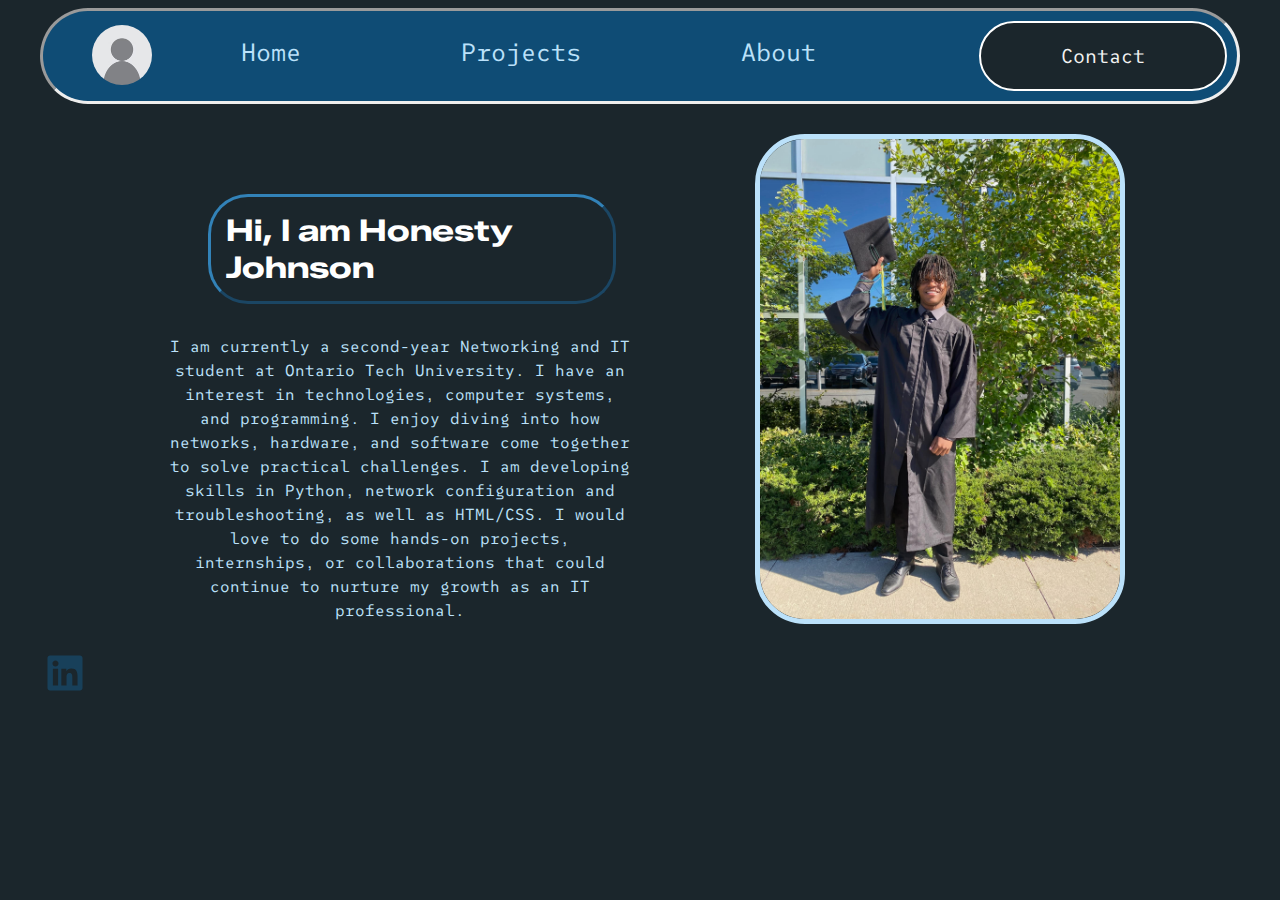
<file: index.html>
<!DOCTYPE HTML>

<html>

    <head>
        <meta charset="UTF-8">
        <title>Homepage</title>
        <link rel="stylesheet" type="text/css" href="style.css">
        <link rel="preconnect" href="https://fonts.googleapis.com">
        <link rel="preconnect" href="https://fonts.gstatic.com" crossorigin>
        <link href="https://fonts.googleapis.com/css2?family=SUSE+Mono:ital,wght@0,100..800;1,100..800&display=swap" rel="stylesheet">
        <link rel="preconnect" href="https://fonts.googleapis.com">
        <link rel="preconnect" href="https://fonts.gstatic.com" crossorigin>
        <link href="https://fonts.googleapis.com/css2?family=SUSE+Mono:ital,wght@0,100..800;1,100..800&family=Zalando+Sans+Expanded:ital,wght@0,200..900;1,200..900&display=swap" rel="stylesheet">
    </head>
    <body>
        <div id="wrapper">
            <header>
                <nav class="navbar">
                    <ul>
                    <!--NAVIGATION BAR + SMALL PROFILE PICTURE-->
                    <li><img src="blank-pfp.png" width="5%" height="100%"></li>
                    <li><a href="index.html">Home</a></li>
                    <li><a href="projects.html">Projects</a></li>
                    <li><a href="aboutme.html">About</a></li>
                    <li class="contact"><a href="contactme.html">Contact</a></li>
                    </ul>
                </nav>
                <div class="left-column">
                <h1>Hi, I am Honesty Johnson</h1>
                <p>I am currently a second-year Networking and IT student at Ontario Tech University. 
                    I have an interest in technologies, computer systems, and programming.
                    I enjoy diving into how networks, hardware, and software come together to solve 
                    practical challenges. I am developing skills in Python, network configuration and 
                    troubleshooting, as well as HTML/CSS. I would love to do some hands-on projects, 
                    internships, or collaborations that could continue to nurture my growth as an IT professional.</p> 
                    <a href="https://www.linkedin.com/in/honesty-j-89b70a272" target="_blank"><img src="linkedin.svg" alt="www.linkedin.com/in/honesty-j-89b70a272"></a>
                </div>
                <div class="right-column">
                    <img src="gradpic.jpg">
                </div>
            </header>
            <footer>
                
            </footer>
    </body>
</html>
</file>
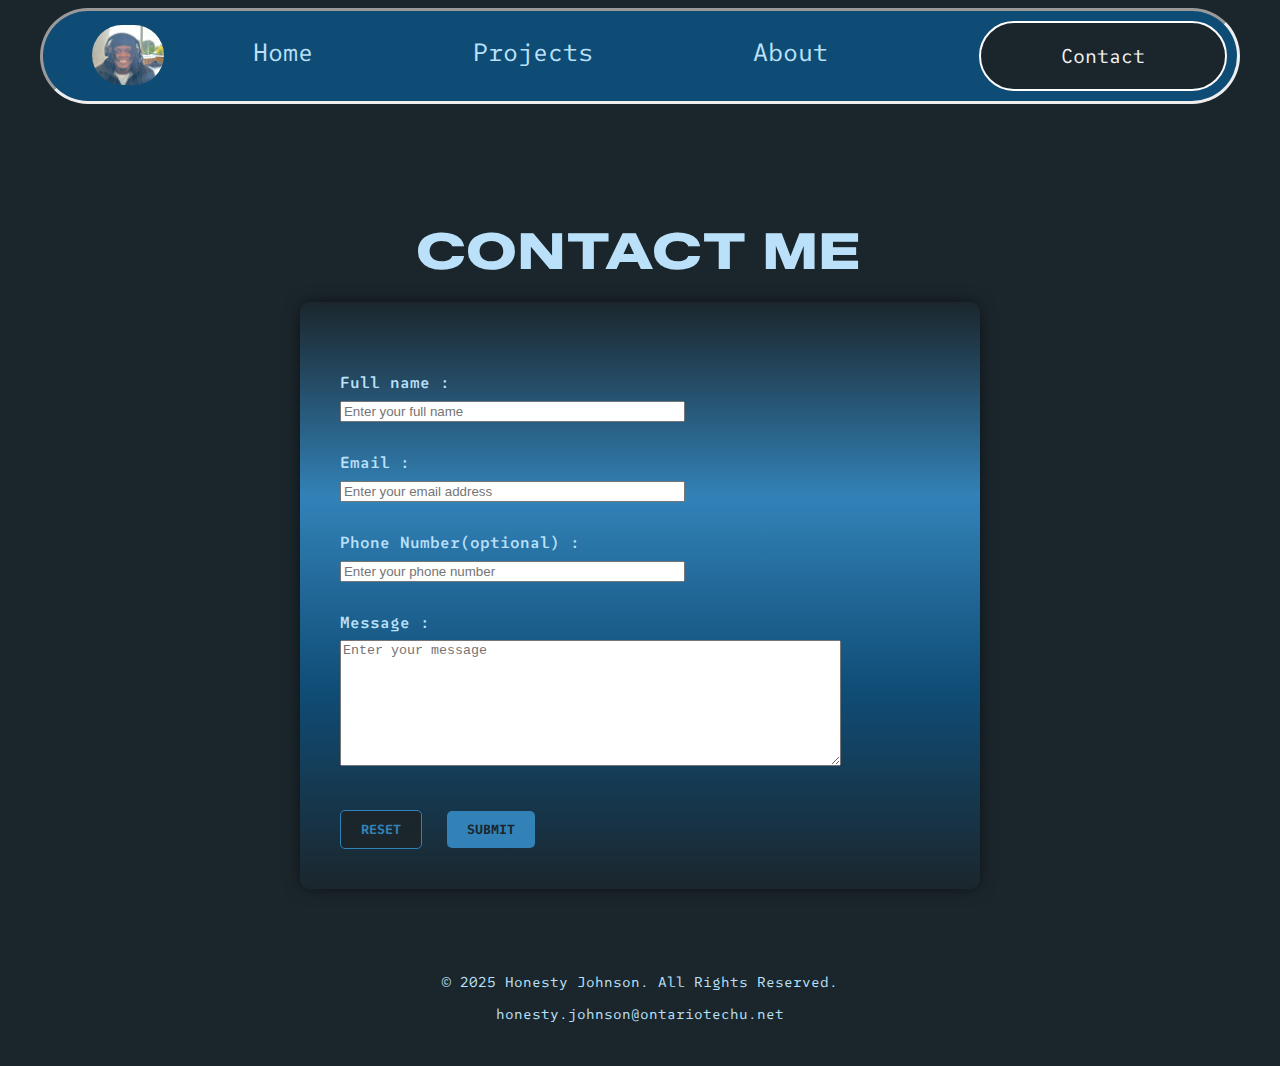
<file: contactme.html>
<!DOCTYPE HTML>

<html lang="en">

<head>
    <meta charset="UTF-8">
    <meta name="viewport" content="width=device-width, initial-scale=1.0">
    <title>Contact Me</title>
    <link rel="stylesheet" type="text/css" href="style.css">
    <link rel="preconnect" href="https://fonts.googleapis.com">
    <link rel="preconnect" href="https://fonts.gstatic.com" crossorigin>
    <link href="https://fonts.googleapis.com/css2?family=SUSE+Mono:ital,wght@0,100..800;1,100..800&display=swap" rel="stylesheet">
    <link rel="preconnect" href="https://fonts.googleapis.com">
    <link rel="preconnect" href="https://fonts.gstatic.com" crossorigin>
    <link href="https://fonts.googleapis.com/css2?family=SUSE+Mono:ital,wght@0,100..800;1,100..800&family=Zalando+Sans+Expanded:ital,wght@0,200..900;1,200..900&display=swap" rel="stylesheet">
    <link rel="stylesheet" href="style.css" media="only screen and (min-width:961px)">
    <link rel="stylesheet" href="tablet.css" media="only screen and (min-width:481px) and (max-width:960px)">
    <link rel="stylesheet" href="phone.css" media="only screen and (max-width:480px)">
</head>

<body>
    <div id="wrapper">
        <header>
            <nav class="navbar">
                <ul>
                    <!--NAVIGATION BAR + SMALL PROFILE PICTURE-->
                    <li><img src="pfp.jpg" alt="small picture"></li>
                    <li><a href="index.html">Home</a></li>
                    <li><a href="projects.html">Projects</a></li>
                    <li><a href="aboutme.html">About</a></li>
                    <li class="contact"><a href="contactme.html">Contact</a></li>
                </ul>
            </nav>
        </header>
        
        <h6>CONTACT ME</h6>
        
        <div class="form">
            <form action="mailto:honesty.johnson@ontariotechu.net?subject=Contact-Form" enctype="text/plain" method="post" name="Form">
                <p>
                    <label for="name"> Full name :</label>
                    <input type="text" id="name" name="name" size="40" placeholder="Enter your full name" required>
                </p>
                <p>
                    <label for="email">Email :</label>
                    <input type="email" id="email" name="email" size="40" placeholder="Enter your email address" required>
                </p>
                <p>
                    <label for="number">Phone Number(optional) :</label>
                    <input type="tel" id="number" name="number" placeholder="Enter your phone number" size="40">
                </p>
                <p>
                    <label for="message">Message :</label>
                    <textarea name="message" id="message" cols="60" rows="8" placeholder="Enter your message" required></textarea>
                </p>
                <br>
                <input type="reset" value="reset">
                <input type="submit" value="Submit">
            </form>
        </div>
        
        <footer>
            <p>&copy; 2025 Honesty Johnson. All Rights Reserved.</p>
            <p>honesty.johnson@ontariotechu.net</p>
        </footer>
    </div>

</body>

</html>
</file>
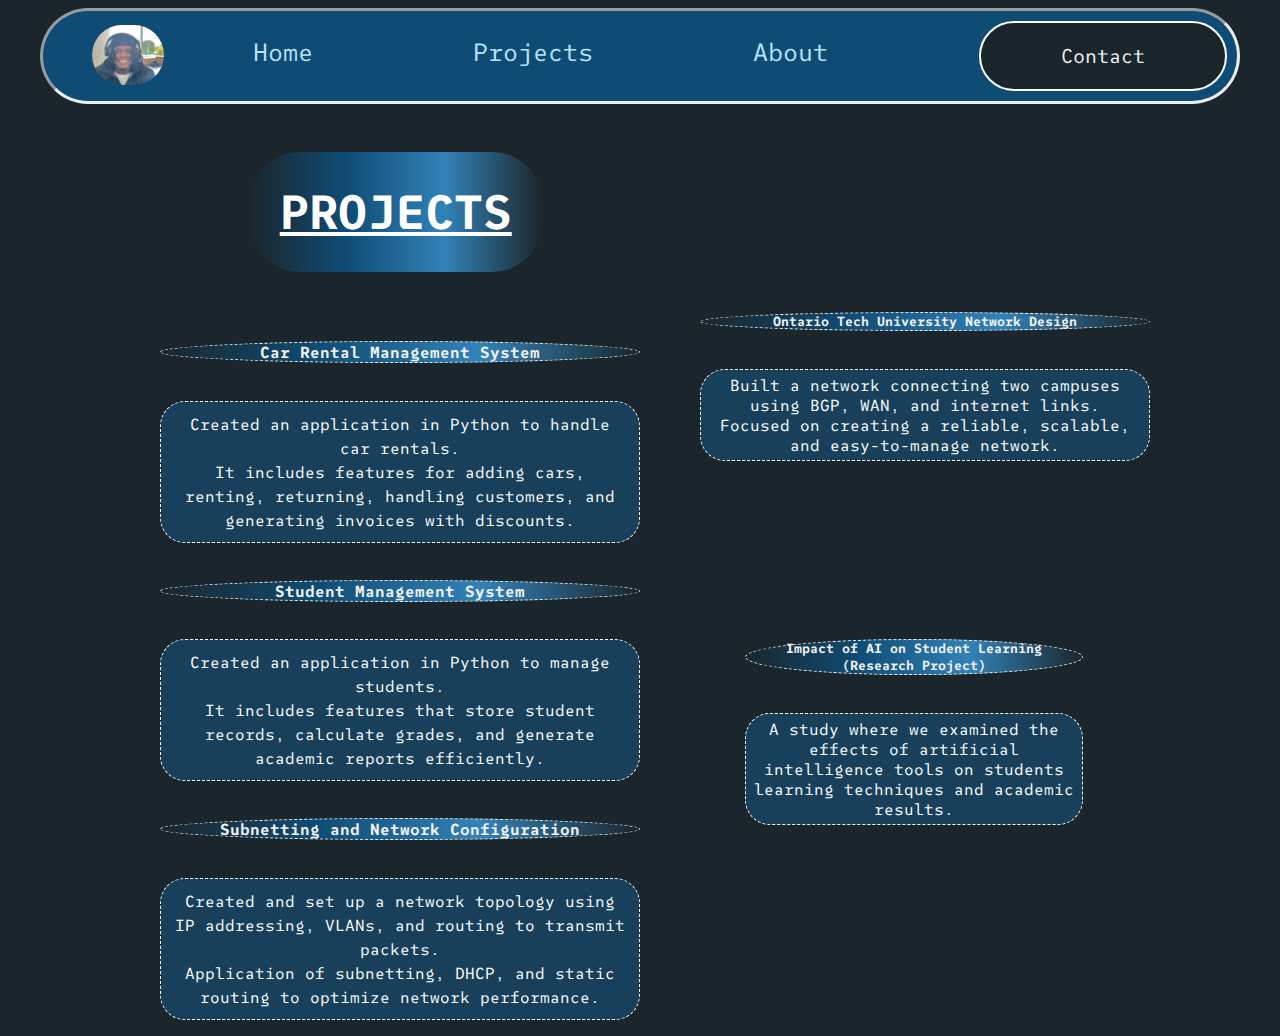
<file: projects.html>
<!DOCTYPE HTML>

<html>

<head>
    <meta charset="UTF-8">
    <title>Projects</title>
    <link rel="stylesheet" type="text/css" href="style.css">
    <link rel="preconnect" href="https://fonts.googleapis.com">
    <link rel="preconnect" href="https://fonts.gstatic.com" crossorigin>
    <link href="https://fonts.googleapis.com/css2?family=SUSE+Mono:ital,wght@0,100..800;1,100..800&display=swap"
        rel="stylesheet">
    <link rel="preconnect" href="https://fonts.googleapis.com">
    <link rel="preconnect" href="https://fonts.gstatic.com" crossorigin>
    <link
        href="https://fonts.googleapis.com/css2?family=SUSE+Mono:ital,wght@0,100..800;1,100..800&family=Zalando+Sans+Expanded:ital,wght@0,200..900;1,200..900&display=swap"
        rel="stylesheet">

</head>

<body>
    <div id="wrapper">
        <header>
            <nav class="navbar">
                <ul>
                    <!--NAVIGATION BAR + SMALL PROFILE PICTURE-->
                    <li><img src="pfp.jpg" width="5%" height="100%"></li>
                    <li><a href="index.html">Home</a></li>
                    <li><a href="projects.html">Projects</a></li>
                    <li><a href="aboutme.html">About</a></li>
                    <li class="contact"><a href="contactme.html">Contact</a></li>
                </ul>
            </nav>
        </header>
        <div class="left-column">
            <h3>PROJECTS</h3>
            <article class="left-projects">
                <section>
                    <h4>Car Rental Management System</h4>
                    <p>Created an application in Python to handle car rentals.<br>
                        It includes features for adding cars, renting, returning, handling customers, and generating
                        invoices with discounts.
                    </p>

                </section>
            </article>
            <article class="left-projects">
                <section>
                    <h4>Student Management System</h4>
                    <p>Created an application in Python to manage students.<br>
                        It includes features that store student records, calculate grades, and generate academic reports
                        efficiently.
                    </p>
                </section>
            </article>

            <article class="left-projects">
                <section>
                    <h4>Subnetting and Network Configuration</h4>
                    <p>Created and set up a network topology using IP addressing, VLANs, and routing to transmit
                        packets.<br>
                        Application of subnetting, DHCP, and static routing to optimize network performance.
                    </p>
                </section>
            </article>
        </div>
        <div class="right-column">
             <article class="right-projects">
                <section>
                    <h5>Ontario Tech University Network Design</h5>
                    <p>Built a network connecting two campuses using BGP, WAN, and internet links.<br>
                        Focused on creating a reliable, scalable, and easy-to-manage network.
                    </p>
                </section>

             <article class="right-projects" >
                <section>
                    <h5>Impact of AI on Student Learning (Research Project)</h5>
                    <p>A study where we examined the effects of artificial intelligence tools on students learning techniques and academic results.
                    </p>
                </section>
            </article>
        </div>
        </div>
    </div>
</body>
</head>

</html>
</file>
<file: style.css>
@charset "UTF-8";
/*#E9E3DF #FF7A30 #465C88 #000000
* CSS Document */

/* Color Scheme : #E9E3DF #FF7A30 #465C88 #000000/
/* The body tag style applies to all elements on the page*/
#wrapper {
    width: 95%;
    margin: auto;
}
body {
    background: #1B262C;
    font-family: "SUSE Mono", sans-serif;
    color: #3282B8;
}

header {
    margin: 0px;
    overflow: auto;
}

.navbar ul {
    list-style-type: none;
    background-color: #0F4C75;
    border-radius: 100px;
    border-style: inset;
    padding-top: 5px;
    margin: 0px;
    overflow: hidden;
}

.navbar li {
    float: left;
}

.navbar a {
    color: #BBE1FA;
    padding: 20px 80px;
    text-decoration: none;
    font-size: 25px;
    display: block;
    text-align: center;
    border: 2px;
    border-radius: 50px;
}

.navbar .contact {
    float: right;
}

.navbar .contact a {
    color: #f2f2f2;
    padding: 20px 80px;
    text-decoration: none;
    font-size: 20px;
    display: block;
    text-align: right;
    border-style: inset;
    background-color: #1B262C;
    border: 2px solid #ffffff;
    border-radius: 999px;
    margin: 5px 10px 10px;
}

.navbar img {
    height: 60px;
    width: auto;
    display: block;
    padding: 0px 0px;
    margin: 9px;
    border-radius: 50px;
}

.navbar a:hover {
    background-color: #3282B8;
    border-radius: 50px;
    border: 2px solid #ffffff;
}

.navbar b:hover {
    background-color: #18405a;
    border-radius: 50px;
    border: 2px solid #ffffff;
}

.left-column {
    float: left;
    width: 50%;
}

.right-column {
    float: right;
    width: 50%;
    
}


h1 {
    margin-top: 15%;
    margin-left: 28%;
    margin-right: 4%;
    font-family: "Zalando Sans Expanded", sans-serif;
    color: white;
    font-size:  30px;
    border-radius: 40px;
    padding: 15px;
    border-color: #3282B8;
    border-style: outset;
    max-width: fit-content;
}

.right-column img {
    width: 60%;
    height: auto;
    border-radius: 50px;
    border: 5px solid #BBE1FA;
    margin: 5% auto;
    display: block;
}

.left-column p {
    color: #BBE1FA;
    font-size: small;
    text-align: center;
    margin-left: 20%;
    margin-right: 0%;
    font-size: 100%;
    line-height: 150%;
    padding: 10px;
    overflow: auto;
}

.left-column img {
    height: 50px;
    padding: 0px;
    overflow: auto;
}

.social-links {
    text-align: center;
    margin-top: 15px;
    margin-left: 20%;
}

.social-links a {
    /* Make the link tags behave like elements that can sit side-by-side */
    display: inline-block;
    margin: 0 8px;
}


.lets-talk-btn {
    display: inline-block;
    padding: 12px 25px;
    background-color: #BBE1FA;
    color: #1B262C;
    text-decoration: none;
    border-radius: 8px;
    transition: background-color 0.3s ease, transform 0.2s ease;
    font-family: 'SUSE Mono', monospace;
    overflow: auto;
    margin-left: 50%;

}

.lets-talk-btn:hover {
    background-color: #3282B8;
    color: #BBE1FA;
    transform: translateY(-5px);
}

.icon-container{
    padding: 0px;
    font-size: 30%;
    transform: translateX(9%);
    transform: scale(1.2);
    
}

.skill-icons {
    vertical-align:middle;
    padding: 0px;
}

.light-icons{
    padding: 15px 15px;
    background-color: #3282B8;
    color: #BBE1FA;
    border-style:solid;
    border-radius: 50px;
    max-width: fit-content;
    transform: scale(20%);
    font-size: 300%;
    display: inline;
    margin-left: 19%;
    

}

.dark-icons{
    
    padding: 15px 15px;
    background-color:#BBE1FA;
    border-style: solid;
    border-radius: 50px;
    max-width: max-content;
    transform: scale(20%);
    font-size: 300%;
    display: inline;
    margin-left: 2%;
    margin-block: 10%;
    margin-inline: 2%;
    
}

h2 {
    font-size: 100px;
}

.skills-title {
    margin-top: 15%;
    margin-bottom: 5%;
    margin-left: 30%;
    margin-right: 3%;
    font-family: "Zalando Sans Expanded", sans-serif;
    color: white;
    font-size:  30px;
    padding: 15px;
    text-decoration: underline;
    
}

.right-column video {
    margin-top: -70%;
    margin-left: 120%;
    transform: scale(1.7);
}

h3 {
    clear: both;
    width: 100%;
    margin-left: 35%;
    max-width: fit-content;
    border-radius: 50px;
    background: linear-gradient(to right, #1B262C, #0F4C75, #3282B8,#1B262C);
    color:white;
    padding: 5%;
    font-size: 300%;
    text-decoration: underline;
}

.left-projects  {
    text-align: center;
    float: left;
}
    
.left-projects p {
    text-align: center;
    float: left;
    background-color:#18405a;
    border-radius: 25px;
    padding-left: 10px;
    border-style: dashed;
    border-width: 1.5px;
    color: white;
    
}

h4 {
    margin-left: 20%;
    color: #f2f2f2;
    text-align: center;
    border-radius: 100%;
    background: linear-gradient(to right, #1B262C, #0F4C75, #3282B8,#1B262C);
    border-style: dashed;
    border-width: 1.5px;
}

.right-projects {
    clear: both;
    margin-top: 31%;
    margin-left: 10%;
    margin-right: 15%;
    float: left;
    text-align: center;
}

.right-projects p {
    clear: both;
    text-align: center;
    float: right;
    background-color: #18405a;
    border-radius: 25px;
    padding: 5px;
    border-style: dashed;
    border-width: 1.5px;
    color: white;

}

h5 {
    color: #f2f2f2;
    text-align: center;
    border-radius: 100%;
    background: linear-gradient(to right, #1B262C, #0F4C75, #3282B8,#1B262C);
    border-style: dashed;
    border-width: 1.5px;
}

.form {
    background:linear-gradient(to top, #1B262C, #0F4C75, #3282B8,#1B262C); 
    padding: 40px;
    border-radius: 10px;
    box-shadow: 0 0 15px rgba(0, 0, 0, 0.5);
    max-width: 600px; 
    margin: 0 auto; 
}


h6 {
    display: block;
    font-size: 50px; 
    color: #BBE1FA; 
    font-family: 'Zalando Sans Expanded', sans-serif;
    font-weight: 900;
    text-align: center;
    margin-bottom: 20px;
    letter-spacing: 2px;
}

.form p {
    margin-bottom: 20px;
    margin-top: 5%;
}

.form label {
    font-weight: 600;
    margin-bottom: 8px;
    color: #BBE1FA;
    font-family: 'SUSE Mono', monospace;
    display: block; 
}



.form input[type="submit"] {
    padding: 10px 20px;
    border: none;
    border-radius: 5px;
    cursor: pointer;
    font-weight: 700;
    text-transform: uppercase;
    margin-right: 15px;
    transition: background-color 0.3s, color 0.3s, transform 0.1s;
    font-family: 'SUSE Mono', monospace;
}
.form input[type="reset"] {
    padding: 10px 20px;
    border: none;
    border-radius: 5px;
    cursor: pointer;
    font-weight: 700;
    text-transform: uppercase;
    margin-right: 15px;
    transition: background-color 0.3s, color 0.3s, transform 0.1s;
    font-family: 'SUSE Mono', monospace;
}

.form input[type="submit"] {
    background-color: #3282B8;
    color: #1B262C;
}

.form input[type="submit"]:hover {
    background-color: #BBE1FA;
    color: #0F4C75;
    transform: translateY(-2px);
}

.form input[type="reset"] {
    background-color: #1B262C;
    color: #3282B8;
    border: 1px solid #3282B8;
}

.form input[type="reset"]:hover {
    background-color: #3282B8;
    color: #1B262C;
    transform: translateY(-2px);
}


footer {
    clear: both;
    color: #BBE1FA;
    padding: 20px 0; 
    width: 100%; 
    text-align: center; 
    margin-top: 50px; 
    font-family: 'SUSE Mono', monospace;
    font-size: 0.9em;
}
</file>
<file: tablet.css>
@media only screen and (min-width: 481px) and (max-width: 960px) {
    .left-column,
    .right-column {
        width: 100%;    
        float: none;
        text-align: center;
    }

    h1 {
        font-size: 1.5em;
        margin: 20px auto;
    }

    .right-column img {
        width: 70%;
        margin: 20px auto;
    }

    .navbar a {
        padding: 15px 25px;
        font-size: 20px;
        display: block;
    }

    .lets-talk-btn {
        margin: 20px auto;
        display: block;
        width: 60%;
    }
    .right-column video {
        width: 80%;
        margin: 20px auto;
        transform: none;
    }
}
</file>
<file: phone.css>
@media only screen and (max-width: 480px) {
    .left-column,
    .right-column {
        width: 100%;  
        float: none;
        text-align: center;
    }

    h1 {
        font-size: 1.2em;
        margin: 15px auto;
        padding: 10px;
    }

    .left-column p {
        font-size: 0.9em;
        margin: 10px;
    }

    .right-column img {
        width: 85%;
        margin: 15px auto;
    }

    .navbar ul {
        list-style-type: none;
        margin: 0;
        padding: 0;
    }

    .navbar li {
        float: none;     
        width: 100%;
    }

    .navbar a {
        display: block;
        padding: 12px;
        font-size: 18px;
        text-align: center;
    }

    .lets-talk-btn {
        width: 80%;
        margin: 15px auto;
        font-size: 1em;
    }
    .right-column video {
        width: 95%;
        margin: 10px auto;
    }

    .skills-title {
    margin: 20px auto;
    font-size: 1.2em;
    text-align: center;
    display: block;
    width: 100%;
    clear: both;    
    position: relative;
    z-index: 2;       
    }

    .light-icons,
    .dark-icons {
    display: block;   
    margin: 10px auto;
    font-size: 150%;
    transform: none;  
    clear: both;
    }
        
    .right-column video {
    width: 95%;
    margin: 15px auto;
    transform: none;
}
}
</file>
